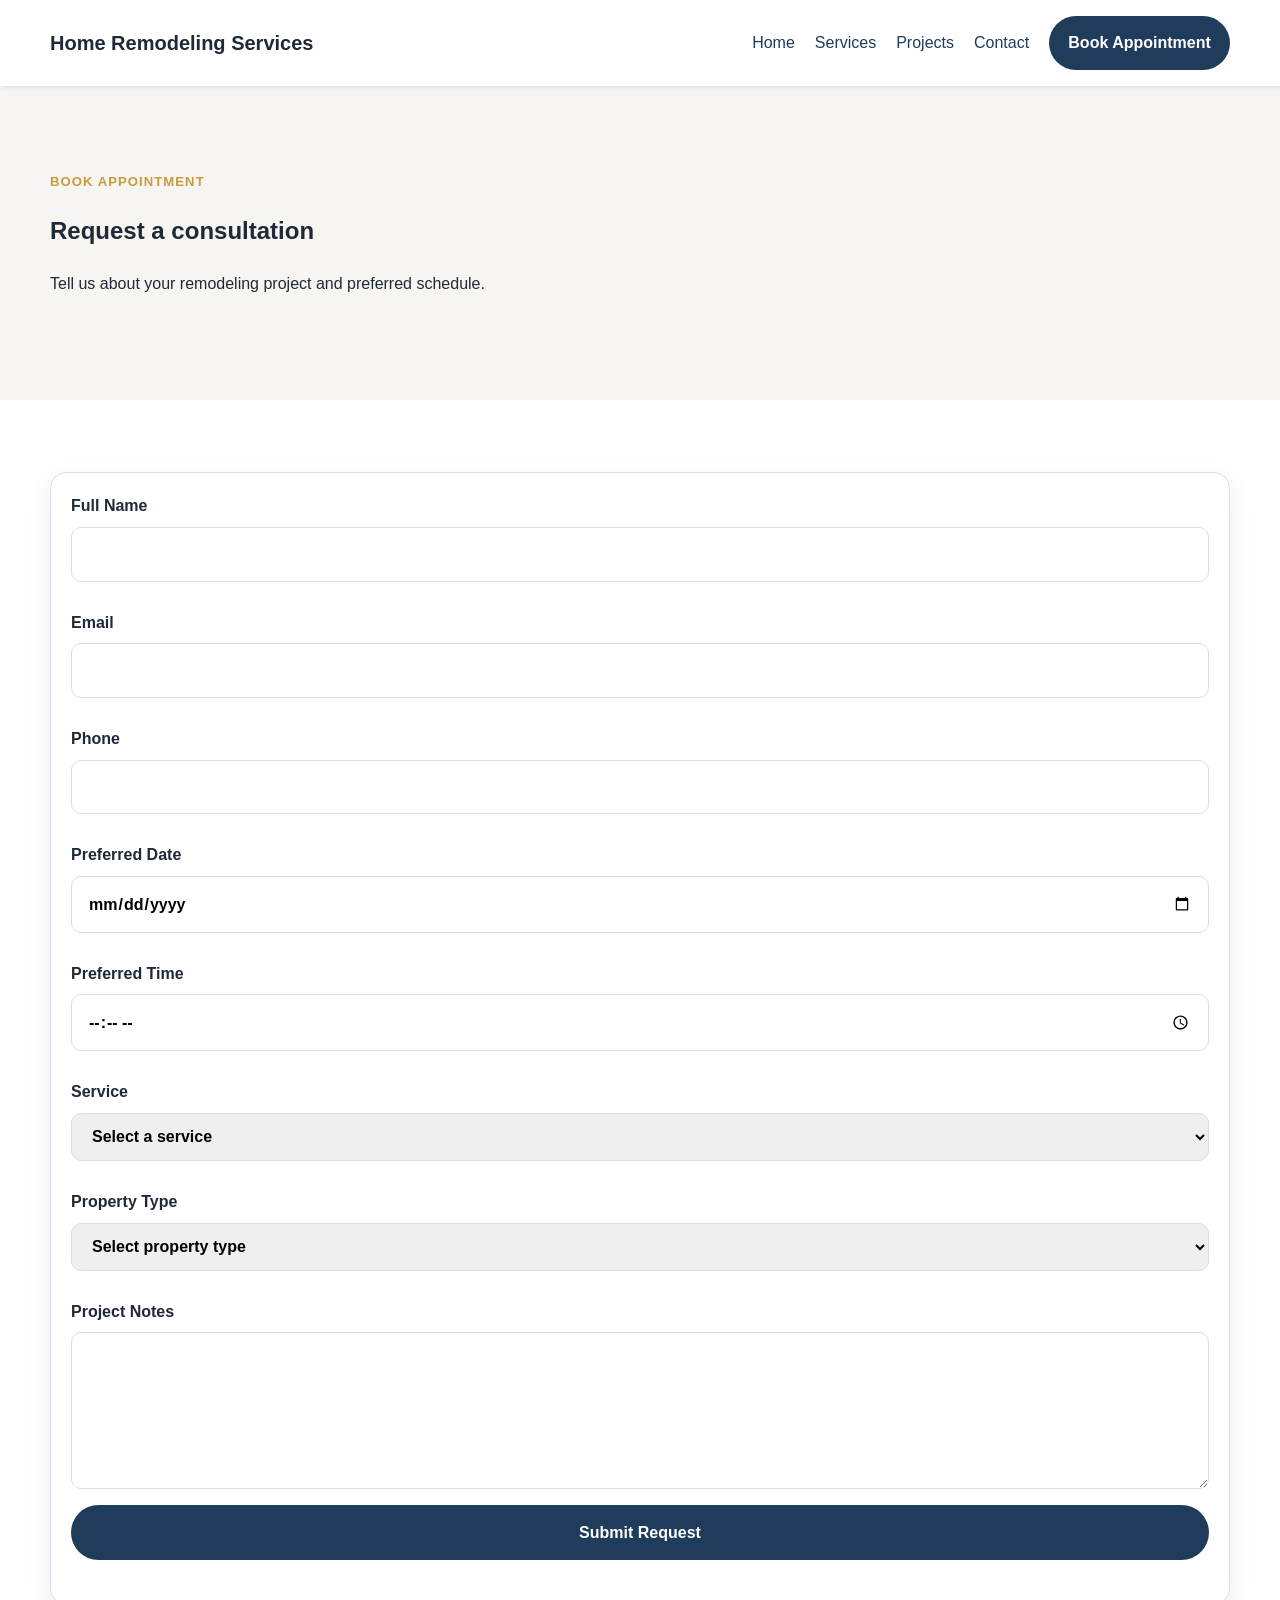
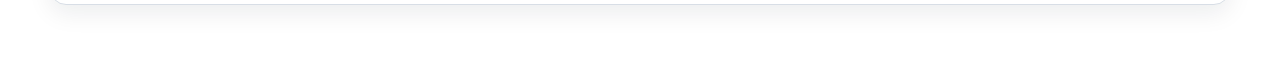
<file: book.html>
<!DOCTYPE html>
<html lang="en">
<head>
  <meta charset="UTF-8" />
  <meta name="viewport" content="width=device-width, initial-scale=1.0" />
  <title>Book Appointment | Home Remodeling Services</title>
  <meta name="description" content="Request a remodeling consultation for your home or business project." />
  <link rel="stylesheet" href="assets/css/styles.css" />
</head>
<body>
  <header class="site-header">
    <div class="container header-inner">
      <a href="index.html" class="logo">Home Remodeling Services</a>
      <button class="menu-toggle" aria-label="Toggle Menu" aria-expanded="false">☰</button>
      <nav class="main-nav">
        <a href="index.html">Home</a>
        <a href="services.html">Services</a>
        <a href="projects.html">Projects</a>
        <a href="contact.html">Contact</a>
        <a href="book.html" class="btn btn-primary">Book Appointment</a>
      </nav>
    </div>
  </header>

  <main>
    <section class="section alt-bg">
      <div class="container">
        <div class="section-heading">
          <p class="eyebrow">Book Appointment</p>
          <h1>Request a consultation</h1>
          <p>Tell us about your remodeling project and preferred schedule.</p>
        </div>
      </div>
    </section>

    <section class="section">
      <div class="container">
        <div class="contact-form-card">
          <form id="bookingForm" class="site-form" novalidate>
            <label>
              Full Name
              <input type="text" name="name" id="name" />
              <span class="error-text" id="nameError"></span>
            </label>

            <label>
              Email
              <input type="email" name="email" id="email" />
              <span class="error-text" id="emailError"></span>
            </label>

            <label>
              Phone
              <input type="tel" name="phone" id="phone" />
              <span class="error-text" id="phoneError"></span>
            </label>

            <label>
              Preferred Date
              <input type="date" name="date" id="date" />
              <span class="error-text" id="dateError"></span>
            </label>

            <label>
              Preferred Time
              <input type="time" name="time" id="time" />
              <span class="error-text" id="timeError"></span>
            </label>

            <label>
              Service
              <select name="service" id="service">
                <option value="">Select a service</option>
                <option>Bathroom Remodeling</option>
                <option>Exterior Remodeling</option>
                <option>Kitchen Remodeling</option>
                <option>Indoor Remodeling</option>
                <option>Fence Remodeling</option>
                <option>Basement Remodeling</option>
              </select>
              <span class="error-text" id="serviceError"></span>
            </label>

            <label>
              Property Type
              <select name="propertyType" id="propertyType">
                <option value="">Select property type</option>
                <option>Residential</option>
                <option>Commercial</option>
              </select>
              <span class="error-text" id="propertyTypeError"></span>
            </label>

            <label>
              Project Notes
              <textarea name="notes" id="notes" rows="5"></textarea>
            </label>

            <button type="submit" class="btn btn-primary">Submit Request</button>
            <p class="form-message" id="bookingMessage"></p>
          </form>
        </div>
      </div>
    </section>
  </main>

  <script src="assets/js/main.js"></script>
</body>
</html>
</file>
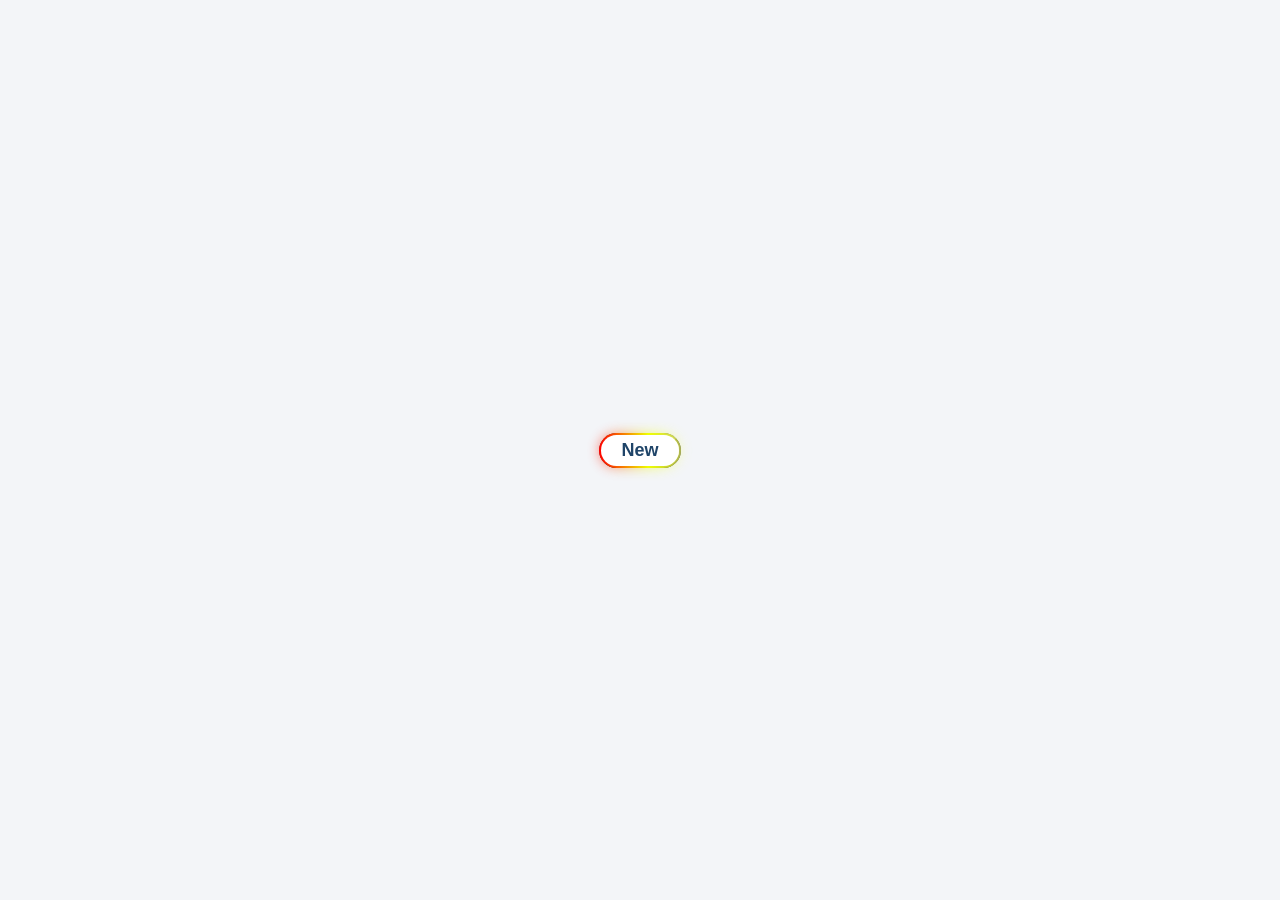
<file: button.html>
<!DOCTYPE html>
<html lang="en">
<head>
  <meta charset="UTF-8" />
  <meta name="viewport" content="width=device-width, initial-scale=1.0" />
  <title>Gradient Border Button</title>
  <style>
    body {
      margin: 0;
      height: 100vh;
      display: grid;
      place-items: center;
      background: #f3f5f8;
      font-family: Arial, sans-serif;
    }

    .gradient-btn {
      position: relative;
      display: inline-flex;
      align-items: center;
      justify-content: center;
      padding: 5px 20px;
      font-size: 18px;
      font-weight: 700;
      color: #1f4468;
      /* background: #ffffff; */
      border-radius: 999px;
      cursor: pointer;
      z-index: 1;
      overflow: visible;
    }

    /* Animated gradient border */
    .gradient-btn::before {
      content: "";
      position: absolute;
      inset: -2px;
      border-radius: inherit;
      background: linear-gradient(
        90deg,
        rgb(255, 0, 0),
        rgb(238, 255, 0),
        rgba(255, 255, 255, 0.459),
        rgb(0, 193, 58),
        rgb(1, 1, 182),
        rgb(255, 98, 0)
        
      );
      background-size: 300% 300%;
      z-index: -2;
      animation: borderFlow 5s linear infinite;
    }

    /* Inner layer to create border thickness */
    .gradient-btn::after {
      content: "";
      position: absolute;
      inset: 0px;
      background: #ffffff;
      border-radius: inherit;
      z-index: -1;
    }

    /* Blur glow */
    .gradient-btn .glow {
      position: absolute;
      inset: 0px;
      border-radius: inherit;
      background: linear-gradient(
        90deg,
        rgb(255, 0, 0),
        rgb(238, 255, 0),
        rgba(255, 255, 255, 0.459),
        rgb(0, 193, 58),
        rgb(1, 1, 182),
        rgb(255, 98, 0)
      );
      background-size: 300% 300%;
      filter: blur(7px);
      opacity: 0.7;
      z-index: -3;
      animation: borderFlow 5s linear infinite;
    }

    @keyframes borderFlow {
      0% {
        background-position: 0% -50%;
      }
      100% {
        background-position: -300% -50%;
      }
    }

    /* .gradient-btn:hover {
      transform: translateY(-1px);
      transition: 0.25s ease;
    } */
  </style>
</head>
<body>
  <button class="gradient-btn">
    <span class="glow"></span>
     New
  </button>
</body>
</html>
</file>
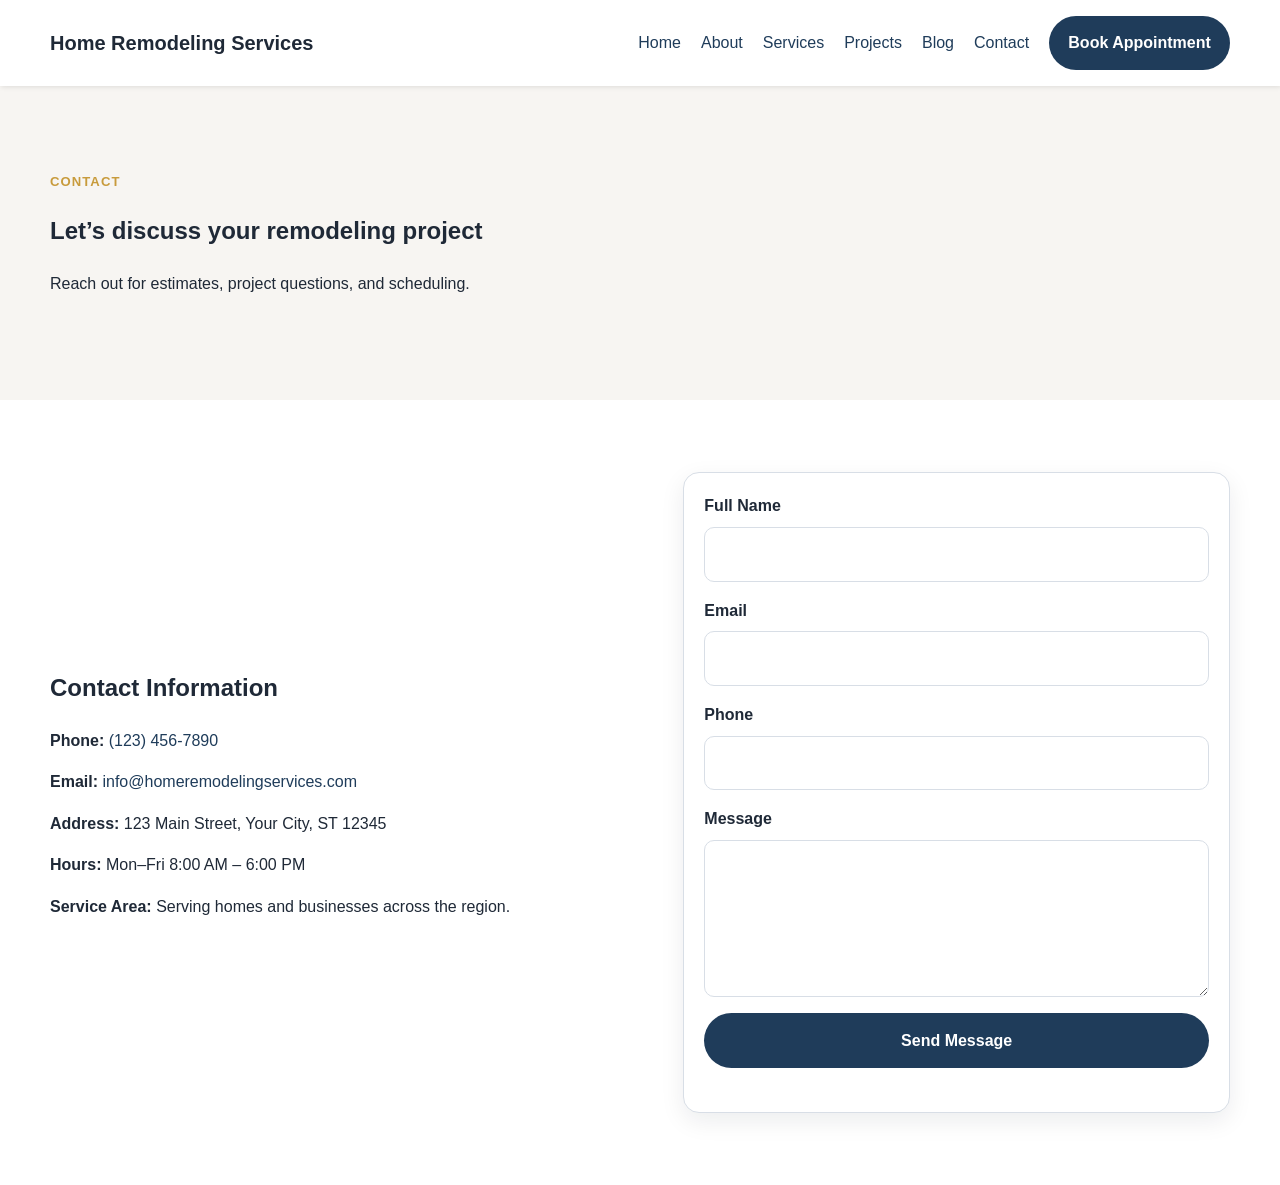
<file: contact.html>
<!DOCTYPE html>
<html lang="en">
<head>
  <meta charset="UTF-8" />
  <meta name="viewport" content="width=device-width, initial-scale=1.0" />
  <title>Contact | Home Remodeling Services</title>
  <meta name="description" content="Contact Home Remodeling Services to request an estimate or discuss your remodeling project." />
  <link rel="stylesheet" href="assets/css/styles.css" />
</head>
<body>
  <header class="site-header">
    <div class="container header-inner">
      <a href="index.html" class="logo">Home Remodeling Services</a>
      <button class="menu-toggle" aria-label="Toggle Menu" aria-expanded="false">☰</button>
      <nav class="main-nav">
        <a href="index.html">Home</a>
        <a href="about.html">About</a>
        <a href="services.html">Services</a>
        <a href="projects.html">Projects</a>
        <a href="blog.html">Blog</a>
        <a href="contact.html">Contact</a>
        <a href="book.html" class="btn btn-primary">Book Appointment</a>
      </nav>
    </div>
  </header>

  <main>
    <section class="section alt-bg">
      <div class="container">
        <div class="section-heading">
          <p class="eyebrow">Contact</p>
          <h1>Let’s discuss your remodeling project</h1>
          <p>Reach out for estimates, project questions, and scheduling.</p>
        </div>
      </div>
    </section>

    <section class="section">
      <div class="container two-col">
        <div>
          <h2>Contact Information</h2>
          <p><strong>Phone:</strong> <a href="tel:+1234567890">(123) 456-7890</a></p>
          <p><strong>Email:</strong> <a href="mailto:info@homeremodelingservices.com">info@homeremodelingservices.com</a></p>
          <p><strong>Address:</strong> 123 Main Street, Your City, ST 12345</p>
          <p><strong>Hours:</strong> Mon–Fri 8:00 AM – 6:00 PM</p>
          <p><strong>Service Area:</strong> Serving homes and businesses across the region.</p>
        </div>

        <div class="contact-form-card">
          <form id="contactForm" class="site-form">
            <label>
              Full Name
              <input type="text" name="name" required />
            </label>
            <label>
              Email
              <input type="email" name="email" required />
            </label>
            <label>
              Phone
              <input type="tel" name="phone" />
            </label>
            <label>
              Message
              <textarea name="message" rows="5" required></textarea>
            </label>
            <button type="submit" class="btn btn-primary">Send Message</button>
            <p id="contactMessage" class="form-message"></p>
          </form>
        </div>
      </div>
    </section>
  </main>

  <script src="assets/js/main.js"></script>
</body>
</html>
</file>
<file: assets/css/styles.css>
:root {
  --primary: #1f3c5a;
  --primary-dark: #163049;
  --accent: #c89b3c;
  --bg-light: #f7f5f2;
  --white: #ffffff;
  --text: #1f2937;
  --muted: #6b7280;
  --border: #d8dee6;
  --shadow: 0 8px 24px rgba(15, 23, 42, 0.08);
  --radius: 16px;
  --container: 1180px;
}

*,
*::before,
*::after {
  box-sizing: border-box;
}

html {
  scroll-behavior: smooth;
}

body {
  margin: 0;
  font-family: Arial, sans-serif;
  color: var(--text);
  background: var(--white);
  line-height: 1.6;
}

img {
  max-width: 100%;
  display: block;
}

a {
  color: var(--primary);
  text-decoration: none;
}

a:hover {
  text-decoration: underline;
}

button,
input,
textarea,
select {
  font: inherit;
}

.container {
  width: min(100% - 2rem, var(--container));
  margin: 0 auto;
}

.skip-link {
  position: absolute;
  left: -9999px;
}

.skip-link:focus {
  left: 1rem;
  top: 1rem;
  background: white;
  padding: 0.75rem 1rem;
  border: 1px solid var(--border);
  z-index: 999;
}

.topbar {
  background: var(--bg-light);
  border-bottom: 1px solid var(--border);
  font-size: 0.9rem;
}

.topbar-inner,
.header-inner,
.cta-inner,
.footer-bottom {
  display: flex;
  justify-content: space-between;
  align-items: center;
  margin: auto;
  padding: auto;
  gap: 1rem;
}

.topbar-inner {
  padding: 0.65rem 0;
}

.site-header {
  /* border-bottom: 1px solid var(--border); */
  box-shadow: 1px 1px 5px rgba(0,0,0,0.1);
  background: var(--white);
  position: sticky;
  top: 0;
  z-index: 20;
}

.header-inner {
  padding: 1rem 0;
  position: relative;
}

.logo {
  font-size: 1.25rem;
  font-weight: bold;
  color: var(--text);
}

.main-nav {
  display: flex;
  align-items: center;
  gap: 1.25rem;
}

.menu-toggle {
  display: none;
  border: 1px solid var(--border);
  background: white;
  border-radius: 10px;
  padding: 0.6rem 0.8rem;
  cursor: pointer;
}

.btn {
  display: inline-flex;
  align-items: center;
  justify-content: center;
  border-radius: 999px;
  padding: 0.9rem 1.2rem;
  font-weight: 600;
  text-decoration: none;
  border: none;
  cursor: pointer;
}

.btn-primary {
  background: var(--primary);
  color: white;
}

.btn-primary:hover {
  background: var(--primary-dark);
  text-decoration: none;
}

.btn-secondary {
  background: white;
  color: var(--primary);
  border: 1px solid var(--border);
}

.btn-light {
  background: white;
  color: var(--primary);
}

.hero {
  padding: 5rem 0;
  background: linear-gradient(to bottom, rgba(255, 255, 255, 0.7), rgba(132, 109, 168, 0.7)), url('https://zenithdesignbuild.com/hubfs/Imported_Blog_Media/6225d6a0067d60264257fdee_House%20Renovating.jpg') no-repeat center/cover;
}

.hero-grid,
.two-col {
  display: grid;
  grid-template-columns: 1.1fr 1fr;
  gap: 2rem;
  align-items: center;
}

.hero-actions {
  display: flex;
  gap: 1rem;
  flex-wrap: wrap;
  margin: 1.5rem 0;
}

.hero-image img,
.rounded-image {
  border-radius: 24px;
  box-shadow: var(--shadow);
}

.eyebrow {
  color: var(--accent);
  text-transform: uppercase;
  font-size: 0.82rem;
  letter-spacing: 0.08em;
  font-weight: 700;
}

.trust-badges,
.feature-list {
  display: flex;
  flex-wrap: wrap;
  gap: 0.75rem;
  padding-left: 0;
  list-style: none;
}

.trust-badges li,
.benefit-card {
  background: white;
  border: 1px solid var(--border);
  border-radius: 999px;
  padding: 0.75rem 1rem;
}

.section {
  padding: 4.5rem 0;
}

.alt-bg {
  background: var(--bg-light);
}

.section-heading {
  max-width: 760px;
  margin-bottom: 2rem;
}

.section-heading.center {
  text-align: center;
  margin-left: auto;
  margin-right: auto;
}

.card-grid,
.benefits-grid,
.footer-grid {
  display: grid;
  gap: 1.5rem;
}

.card-grid {
  grid-template-columns: repeat(auto-fit, minmax(250px, 1fr));
}

.benefits-grid {
  grid-template-columns: repeat(auto-fit, minmax(220px, 1fr));
}

.footer-grid {
  grid-template-columns: repeat(auto-fit, minmax(220px, 1fr));
}

.card,
.contact-form-card {
  background: white;
  border: 1px solid var(--border);
  border-radius: var(--radius);
  padding: 1.25rem;
  box-shadow: var(--shadow);
}

.card img {
  border-radius: 12px;
  margin-bottom: 1rem;
  height: 220px;
  object-fit: cover;
  width: 100%;
}

.text-link {
  font-weight: 700;
}

.testimonial .stars {
  color: #f59e0b;
  margin-bottom: 0.75rem;
}

.faq-item {
  background: white;
  border: 1px solid var(--border);
  border-radius: 12px;
  padding: 1rem 1.2rem;
  margin-bottom: 1rem;
}

.faq-item summary {
  font-weight: 700;
  cursor: pointer;
}

.cta-section {
  background: var(--primary);
  color: white;
  padding: 3rem 0;
}

.site-form {
  display: grid;
  gap: 1rem;
}

.site-form label {
  display: grid;
  gap: 0.5rem;
  font-weight: 600;
}

.site-form input,
.site-form textarea,
.site-form select {
  padding: 0.85rem 1rem;
  border: 1px solid var(--border);
  border-radius: 10px;
}

.form-message {
  margin: 0.5rem 0 0;
  color: green;
  font-size: 0.95rem;
}

.site-footer {
  background: #0f172a;
  color: white;
  padding-top: 3rem;
}

.site-footer a {
  color: #dbeafe;
}

.site-footer ul {
  list-style: none;
  padding: 0;
}

.footer-bottom {
  border-top: 1px solid rgba(255,255,255,0.1);
  padding: 1rem 0 2rem;
  margin-top: 2rem;
}

.footer-bottom div {
  display: flex;
  gap: 1rem;
}

@media (max-width: 900px) {
  .hero-grid,
  .two-col {
    grid-template-columns: 1fr;
  }

  .menu-toggle {
    display: inline-block;
  }

  .main-nav {
    display: none;
    position: absolute;
    top: 100%;
    right: 1rem;
    left: 1rem;
    background: white;
    border: 1px solid var(--border);
    border-radius: 14px;
    padding: 1rem;
    flex-direction: column;
    align-items: flex-start;
    box-shadow: var(--shadow);
  }

  .main-nav.open {
    display: flex;
  }

  .topbar-inner,
  .header-inner,
  .cta-inner,
  .footer-bottom {
    flex-direction: column;
    align-items: flex-start;
  }
}

.error-text {
  color: #b91c1c;
  font-size: 0.9rem;
  margin-top: 0.25rem;
}


.gradient-btn {
      position: relative;
      display: inline-flex;
      align-items: center;
      justify-content: center;
      text-decoration: none;
      padding: 5px 20px;
      /* font-size: 15px; */
      color: #1f4468;
      /* background: #ffffff; */
      border-radius: 999px;
      cursor: pointer;
      z-index: 1;
      overflow: visible;
      transition: transform 0.2s ;
    }
    .gradient-btn:hover {
      text-decoration: none;
      transform: rotateZ(-5deg);
    }

    /* Animated gradient border */
    .gradient-btn::before {
      content: "";
      position: absolute;
      inset: -2px;
      border-radius: inherit;
      background: linear-gradient(
        90deg,
        rgb(255, 0, 0),
        rgb(238, 255, 0),
        rgb(0, 193, 58),
        rgb(1, 1, 182),
        rgb(255, 98, 0)
        
      );
      background-size: 300% 300%;
      z-index: -2;
      animation: borderFlow 5s linear infinite;
    }

    /* Inner layer to create border thickness */
    .gradient-btn::after {
      content: "";
      position: absolute;
      inset: 0px;
      background: #ffffff;
      border-radius: inherit;
      z-index: -1;
    }

    /* Blur glow */
    .gradient-btn .glow {
      position: absolute;
      inset: 0px;
      border-radius: inherit;
      background: linear-gradient(
        90deg,
        rgb(255, 0, 0),
        rgb(238, 255, 0),
        rgb(0, 193, 58),
        rgb(1, 1, 182),
        rgb(255, 98, 0)
      );
      background-size: 300% 300%;
      filter: blur(7px);
      opacity: 0.7;
      z-index: -3;
      animation: borderFlow 5s linear infinite;
    }

    @keyframes borderFlow {
      0% {
        background-position: 0% -50%;
      }
      100% {
        background-position: -300% -50%;
      }
    }

    .benefit-card1 {
      /* background: linear-gradient(to right, #911a80, #d42b45);
      background-clip: text; */
      /* color: transparent; */
      text-align: center;
      font-weight: bold;
      font-size: medium;
      border: 2px solid var(--border);
      border-radius: 999px;
      padding: 0.75rem 1rem;
      animation: changeColor 10s infinite;
      
    }
    @keyframes changeColor {
      0% {
        color: #239657;
      }
      25% {
        color: #d4822b,;
      }
      50% {
        color: #ab2f98;
      }
      75% {
        color: #22507f;
      }
      100% {
        color: #1b5a61;
      }
    }
</file>
